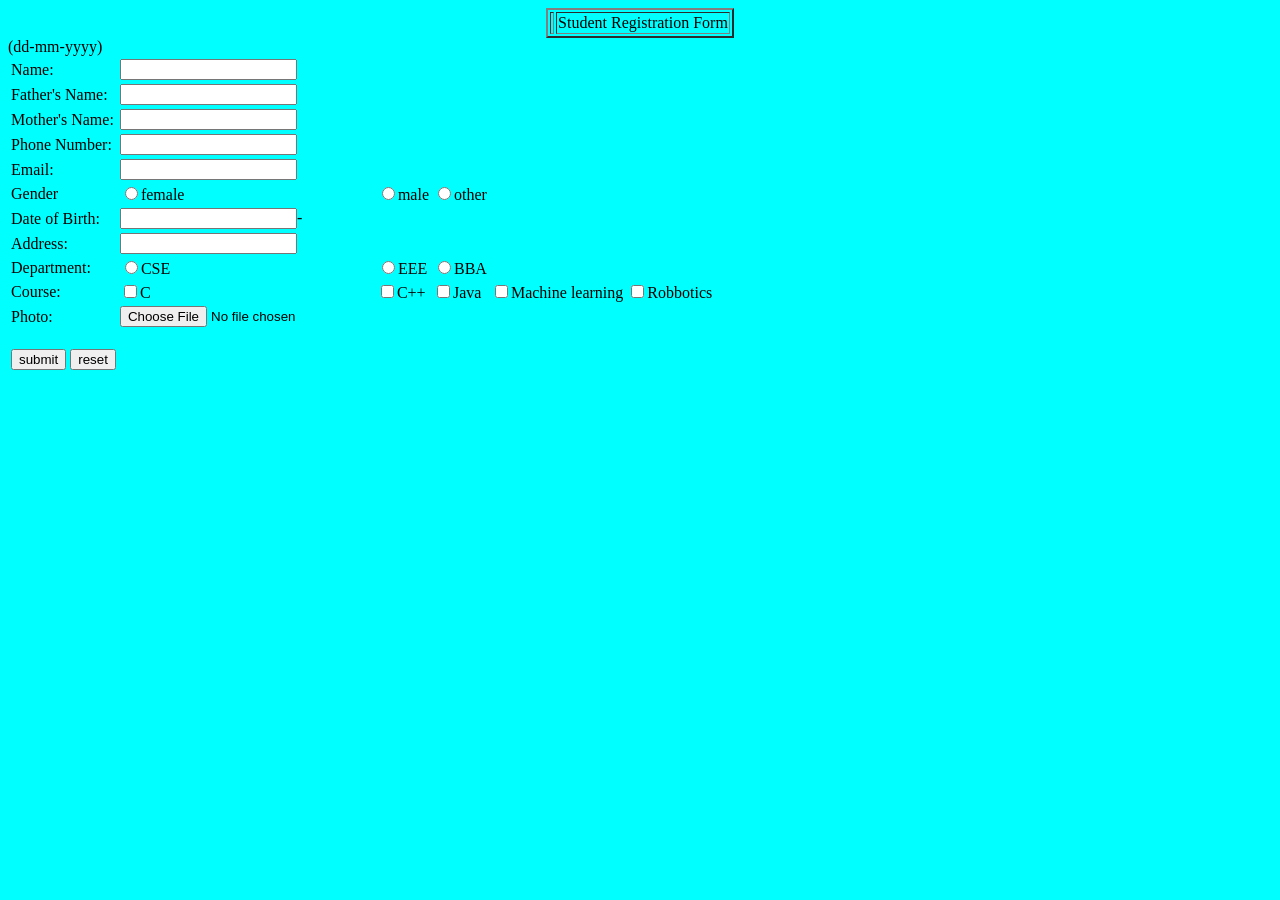
<file: FORM/index.html>
<!DOCTYPE html>
<html lang="en">
<head>
    <meta charset="UTF-8">
    <meta name="viewport" content="width=, initial-scale=1.0">
    <title>Students Registration Form</title>
</head>
<body bgcolor="cyan">
<center><table border="2"><tr><th><td>Student Registration Form</td></th></tr></table></center>
<table>
<tr>
    <td>Name:</td>
    <td><input type="text"></td>
</tr>
<tr>
    <td>Father's Name:</td>
    <td><input type="text"></td>
</tr>
<tr>
    <td>Mother's Name:</td>
    <td><input type="text"></td>
</tr>
<tr>
    <td>Phone Number:</td><td><input type="text"></td>
</tr>
<tr>
    <td>Email:</td>
    <td><input type="text"></td>
</tr>
<tr>
    <td>Gender</td>
    <td><input type="radio">female</td>
    <td><input type="radio">male</td>
    <td><input type="radio">other</td>
</tr>
<tr>
    <td>Date of Birth:</td>
    <td><input type="text">-</td>
(dd-mm-yyyy)</td>
<tr>
    <td>Address:</td>
    <td><input type="text"></td>
</tr>
<tr>
    <td>Department:</td>
    <td><input type="radio">CSE</td>
    <td><input type="radio">EEE</td>
    <td><input type="radio">BBA</td>
</tr>
<tr>
    <td>Course:</td>
    <td><input type="checkbox">C</td>
    <td><input type="checkbox">C++</td>
    <td><input type="checkbox">Java</td>
    <td><input type="checkbox">Machine learning</td>
    <td><input type="checkbox">Robbotics</td>
</tr>
<tr>
    <td>Photo:</td>
    <td><input type="file"></td>
</tr>

<tr>
    <td><br><input type="submit" value="submit"> <input type="reset" value="reset"></td>
    </tr>








</table>
    
</body>
</html>
</file>
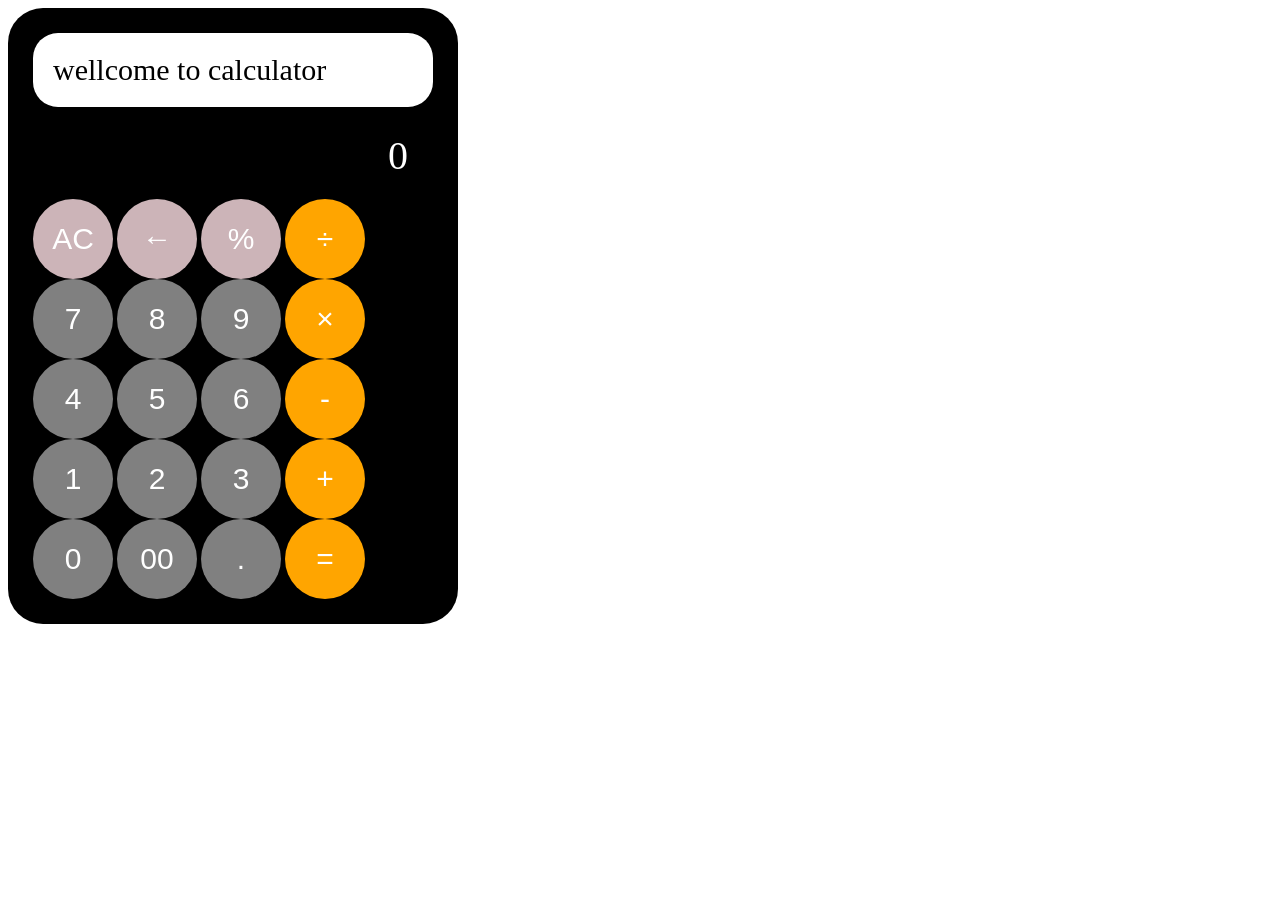
<file: Box modal (2)/my calculator.html>
<!DOCTYPE html>
<html lang="en">

<head>
    <meta charset="UTF-8">
    <meta name="viewport" content="width=device-width, initial-scale=1.0">
    <title>wellcome to calculator</title>
    <link rel="stylesheet" href="calculator.css">
</head>

<body>
    <div class="calculator">
        <div class="title">wellcome to calculator</div>
        <div class="screen">0</div>

        <div class="buttons"div >
            <button class="pink">AC</button>
            <button class="pink">←</button>
            <button class="pink">%</button>
            <button class="orange">÷</button>
        

            <button class="grey">7</button>
            <button class="grey">8</button>
            <button class="grey">9</button>
            <button class="orange">×</button>

            <button class="grey">4</button>
            <button class="grey">5</button>
            <button class="grey">6</button>
            <button class="orange">-</button>

            <button class="grey">1</button>
            <button class="grey">2</button>
            <button class="grey">3</button>
            <button class="orange">+</button>

            <button class="grey">0</button>
            <button class="grey">00</button>
            <button class="grey">.</button>
            <button class="orange">=</button>
















        </div>
</body>

</html>
</file>
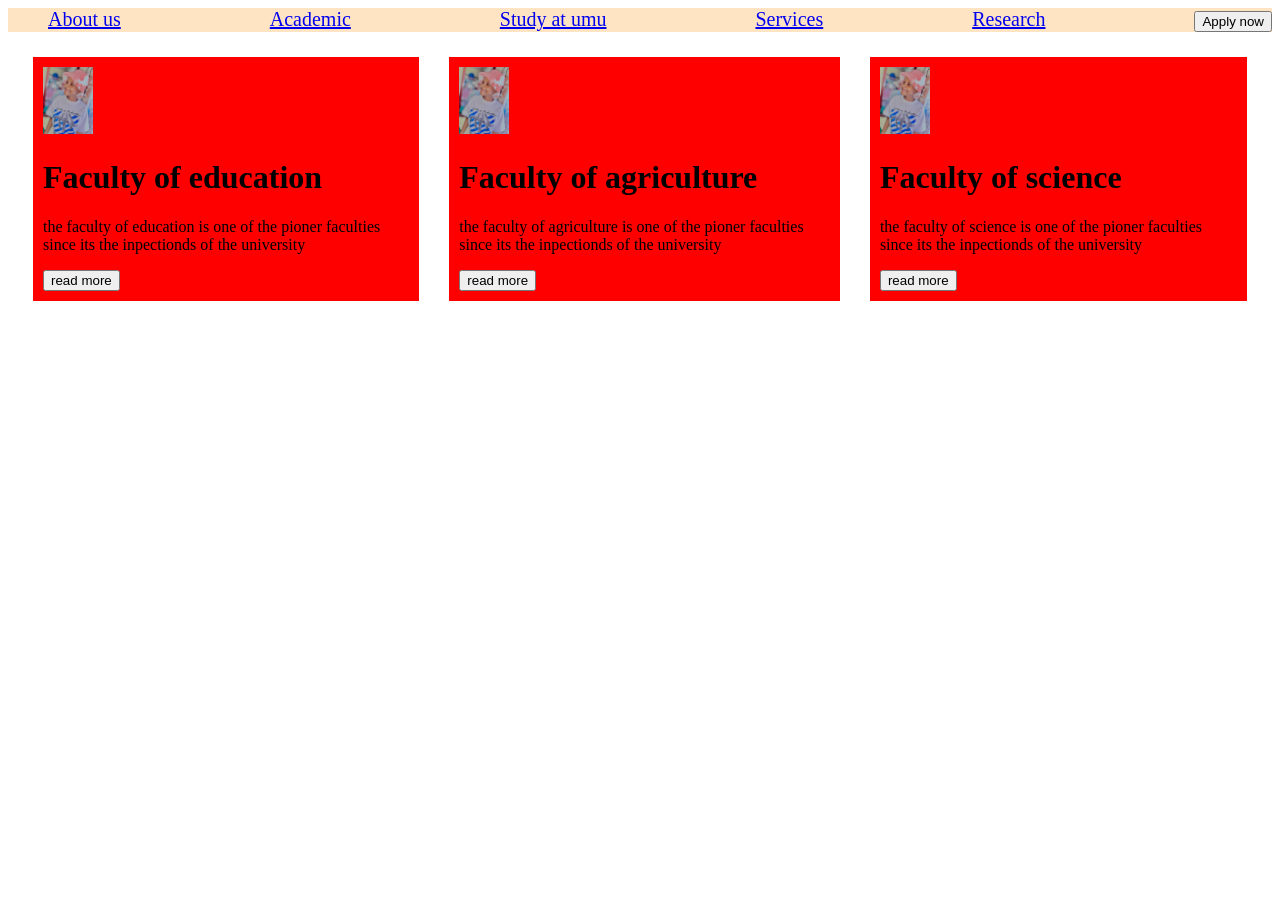
<file: Box modal/boxmodal.html>
<!DOCTYPE html>
<html lang="en">
<head>
    <meta charset="UTF-8">
    <meta name="viewport" content="width=device-width, initial-scale=1.0">
    <title>Document</title> 

    <link  href="box modal.css" rel="stylesheet">
</head>
<body>
    
    <ol class="nav-links">
       <li> <a href="#">About us</a></li>
        <li> <a href="#">Academic</a></li>
        <li> <a href="#">Study at umu</a></li>
        <li> <a href="#">Services</a></li>
        <li> <a href="#">Research</a></li>
        <li><BUtton>Apply now</BUtton></li>
        
    </ol>
    <div class="mydiv">
        <div>
            <img src="my picture.JPG" width="50px">
            <h1>Faculty of education</h1>
            <p>the faculty of education is one of the pioner faculties since its the inpectionds of the university </p>
            <button>read more</button>
        </div>
        <div>
            <img src="my picture.JPG" width="50px">
            <h1>Faculty of agriculture </h1>
            <p>the faculty of agriculture is one of the pioner faculties since its the inpectionds of the university</p>
            <button>read more</button>
        </div>
        <div> <img src="my picture.JPG" width="50px">

           <h1>Faculty of science</h1>
        <p>the faculty of science is one of the pioner faculties since its the inpectionds of the university</p>
        <button>read more</button>

        </div>
    </div>
</body>

</html>
</file>
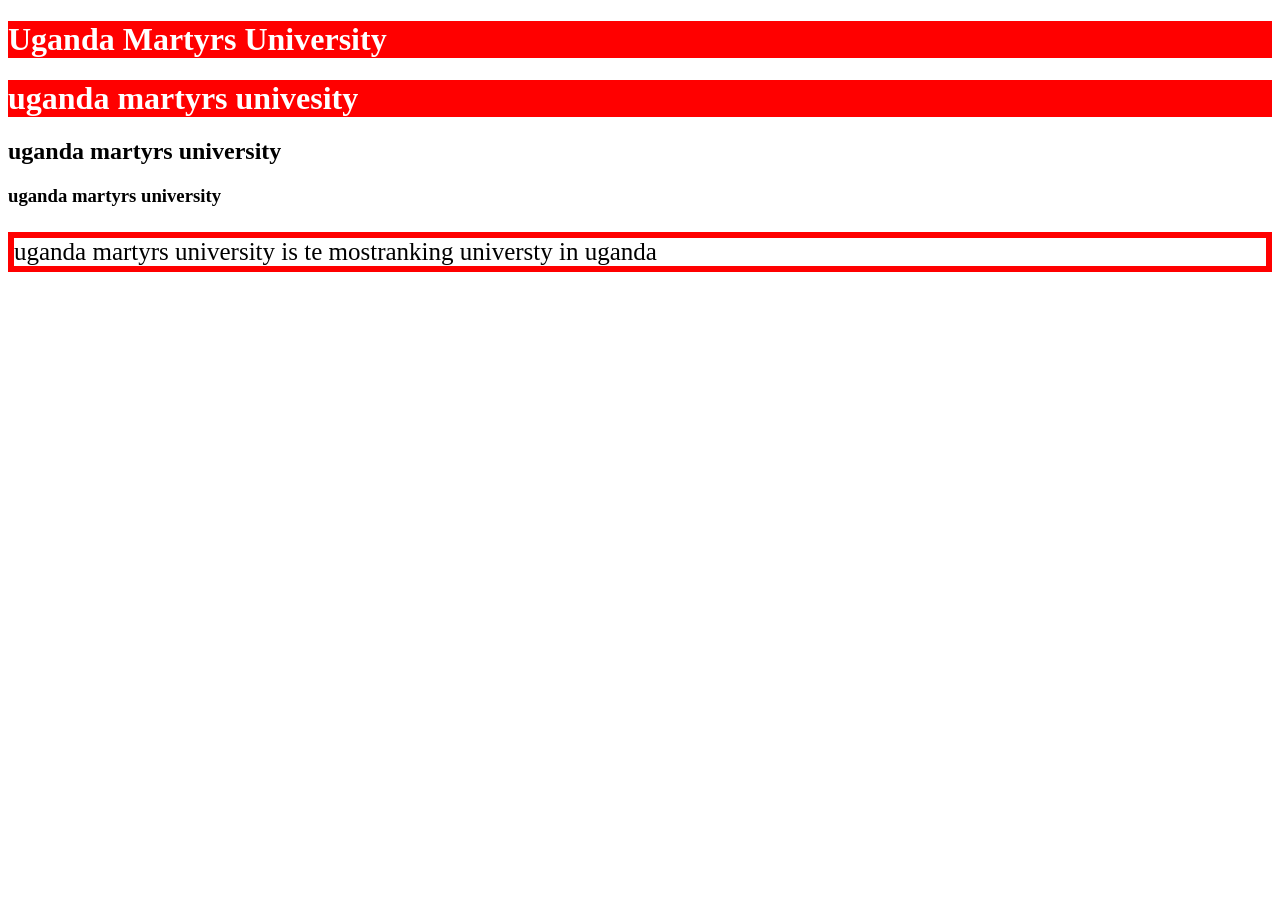
<file: Box modal (2)/Exercise/index .html>
<!DOCTYPE html>
<html lang="en">
<head>
    <meta charset="UTF-8">
    <meta name="viewport" content="width=device-width, initial-scale=1.0">
    <title>First web page</title>
  <link rel="stylesheet" href="./style.css">
</head>
<h1> Uganda Martyrs University </h1>
<body>
    <h1>uganda martyrs univesity</h1>
    <h2>uganda martyrs university</h2>
    <h3>uganda martyrs university</h3>
    <p>uganda martyrs university is te mostranking universty in uganda</p>

    
</body>
</html>
</file>
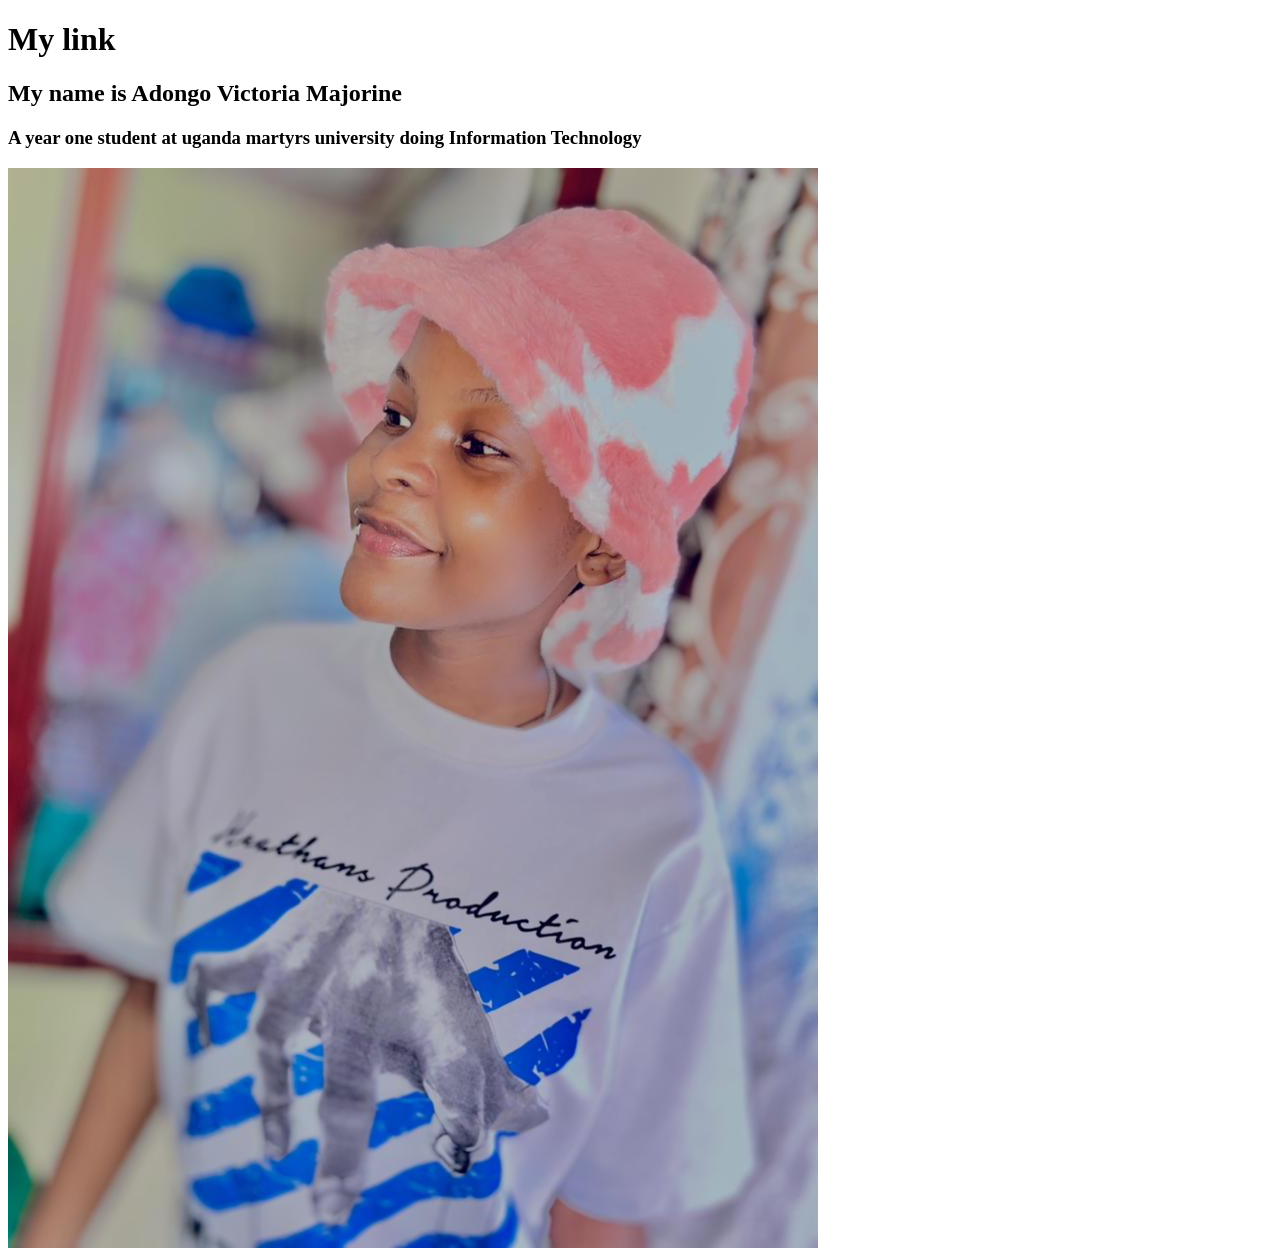
<file: cv/Caliculum vita/page 2 html.html>
<!DOCTYPE html>
<html lang="en">
<head>
    <meta charset="UTF-8">
    <meta name="viewport" content="width=device-width, initial-scale=1.0">
    <title>page 2</title>
    
</head>
<body>
    <h1>My link </h1>
    <h2>My name is Adongo Victoria Majorine</h2>
    <h3>A year one student at uganda martyrs university doing Information Technology</h3>
    <img src="my pic.JPG" >
    
</body>
</html>
</file>
<file: Box modal (2)/calculator.css>
margin: 0;
    padding: 0;
     box-sizing: border-box;
}
body{
    background-color: white;
    display: flex;
    justify-content: center;
    align-items: center;

}
.title {
    color: black;
    font-size:30px;
    background-color: white;
    padding: 20px;
    border-radius: 25px;
}
.screen {
    padding-top: 25px;
    padding-right: 25px;
    color: white;
    text-align: right;
    font-size: 40px;
    margin-bottom: 20px;
    
}
.buttons button  {
    width: 80px;
    height: 80px;
    border-radius: 50%;;
    break-inside: auto;
}
button {
    width: 100%;
    aspect-ratio: 1/1;
    border: none;
    border-radius: 50%;
    background-color: grey;
    color: white;
    font-size: 30px;
    cursor: pointer;
    transition: 0.2;
    

}
.calculator{
    background-color: black;
     border-radius: 35px;
     padding: 25px;
     width: 400px;
}
button.orange {
    background-color: orange;
}
button.pink {
    background-color: rgb(204, 180, 184);
}
button:hover {
    transform: scale(1.05);
}
button:active{
    transform:scale(0.95);
}
</file>
<file: Box modal/box modal.css>
.nav-links{
    background-color: bisque;
    list-style-type: none;
    display: flex;
    justify-content: space-between;
    margin: 0;
    border: 25px;
    font-size: 20px;
}
.nav links li a{
    color: white;
    text-decoration: none;
    font-size: 20px;
}
.mydiv{
    display: flex;
    justify-content: space-between;
    padding: 10px;

    
}
.mydiv div{
    padding: 10px;
    background-color: red;
    margin: 15px;
    justify-content: space-between;
}
</file>
<file: Box modal (2)/Exercise/style.css>
h1{
        background-color: red;
        color: white;
    }

    p{
        font-size: 25px;
        border: 5pt solid red;
    }d
</file>
